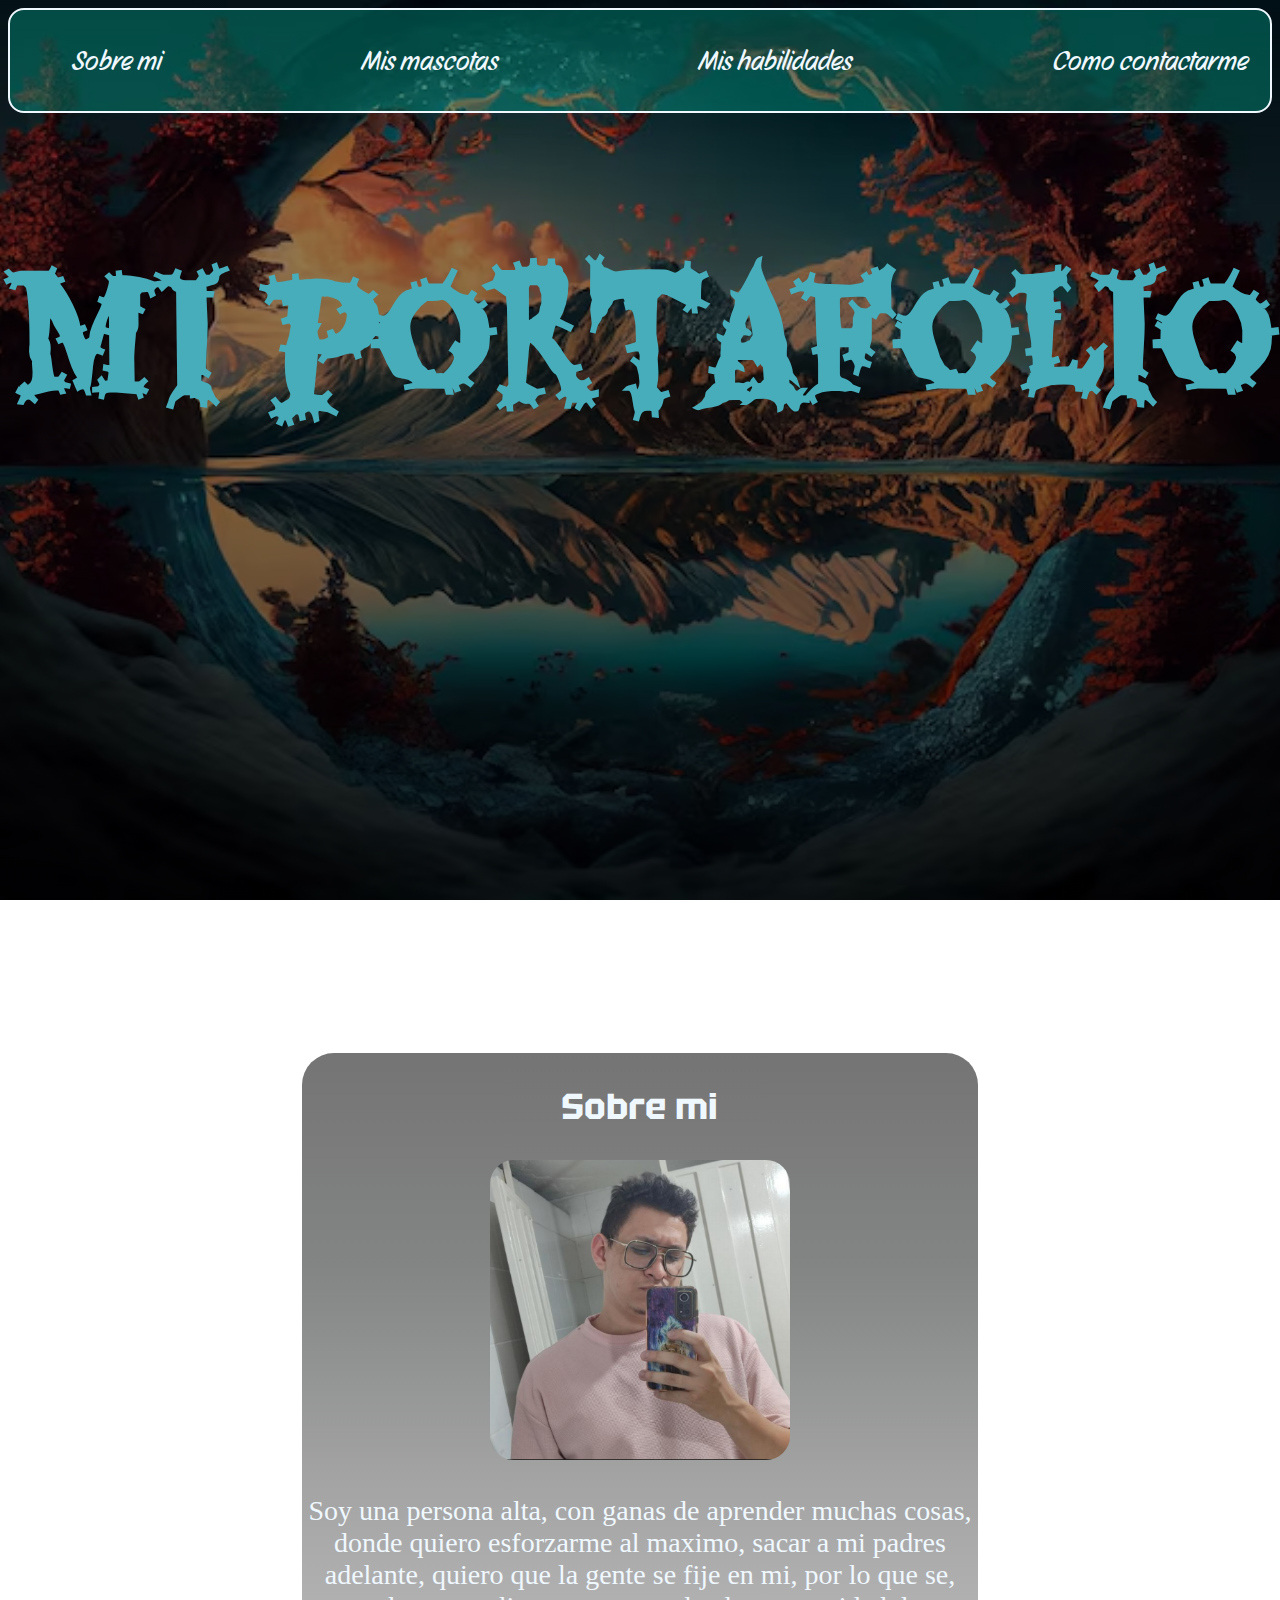
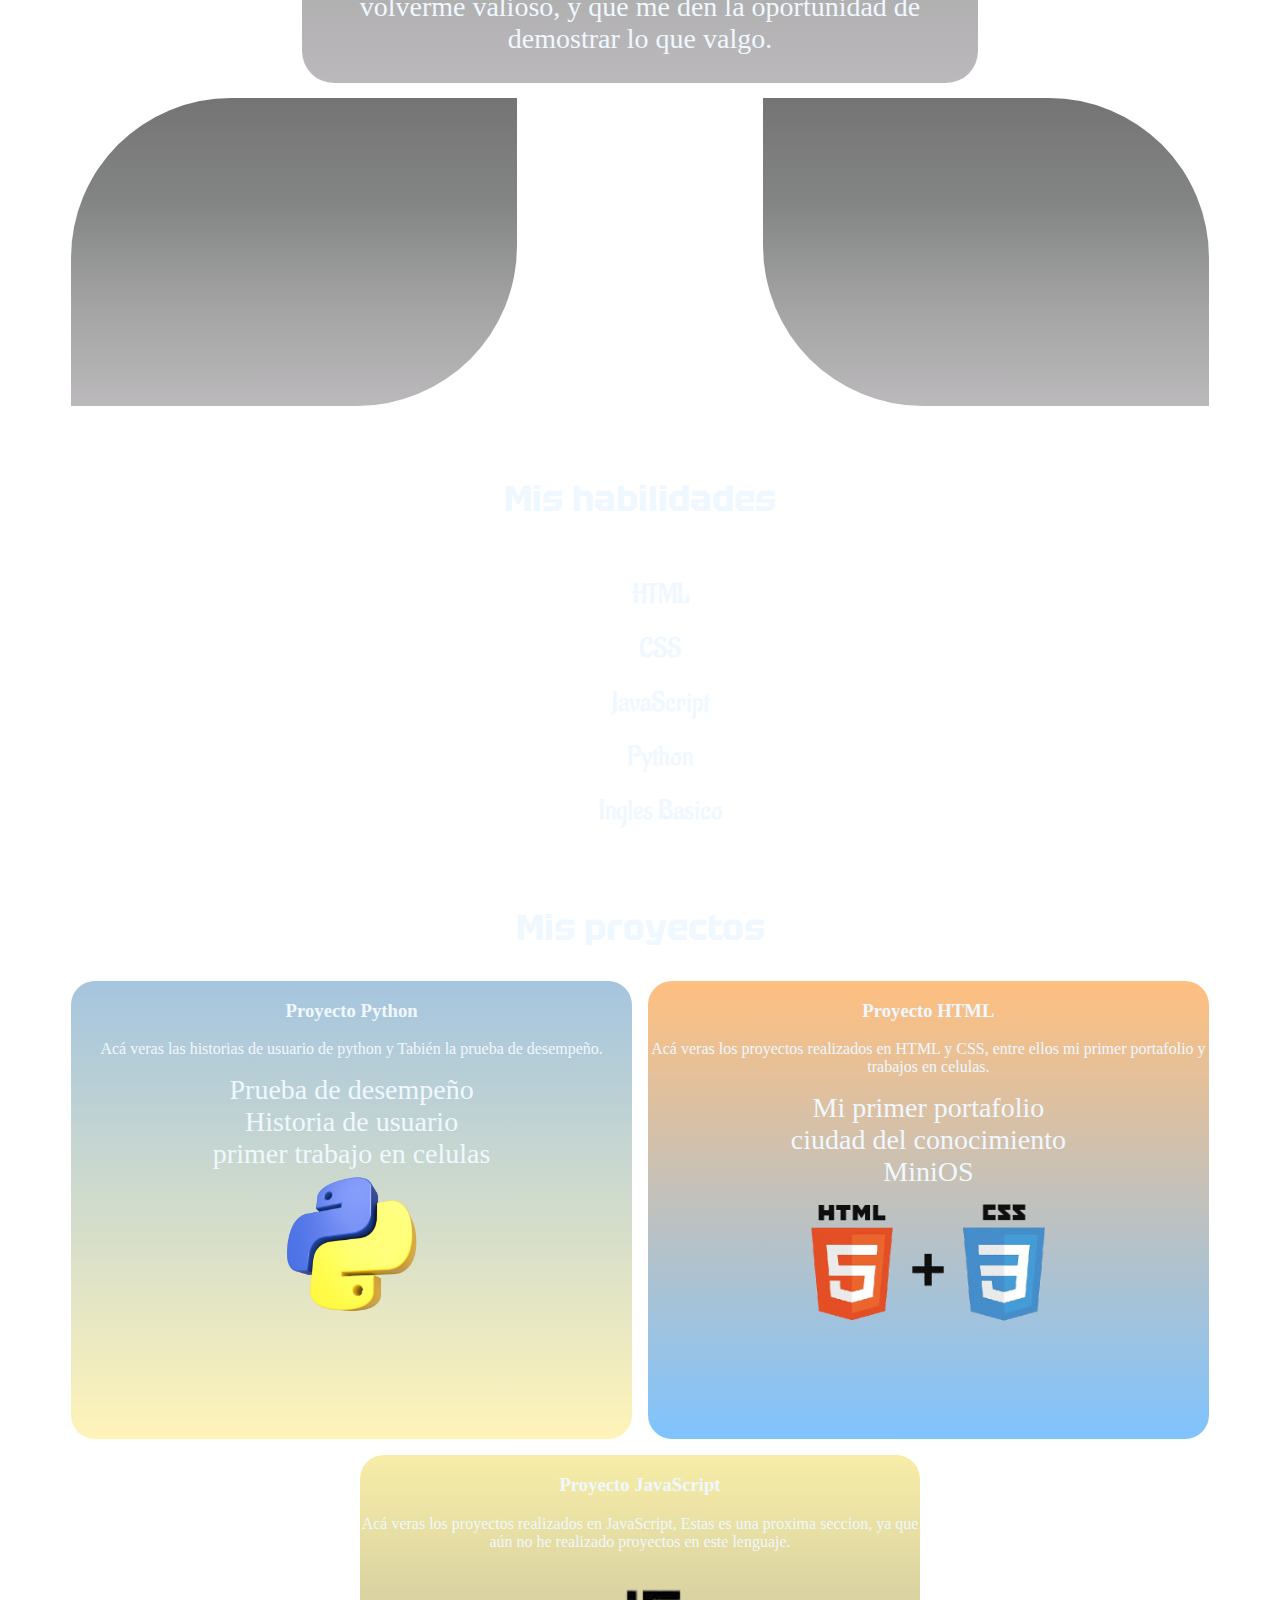
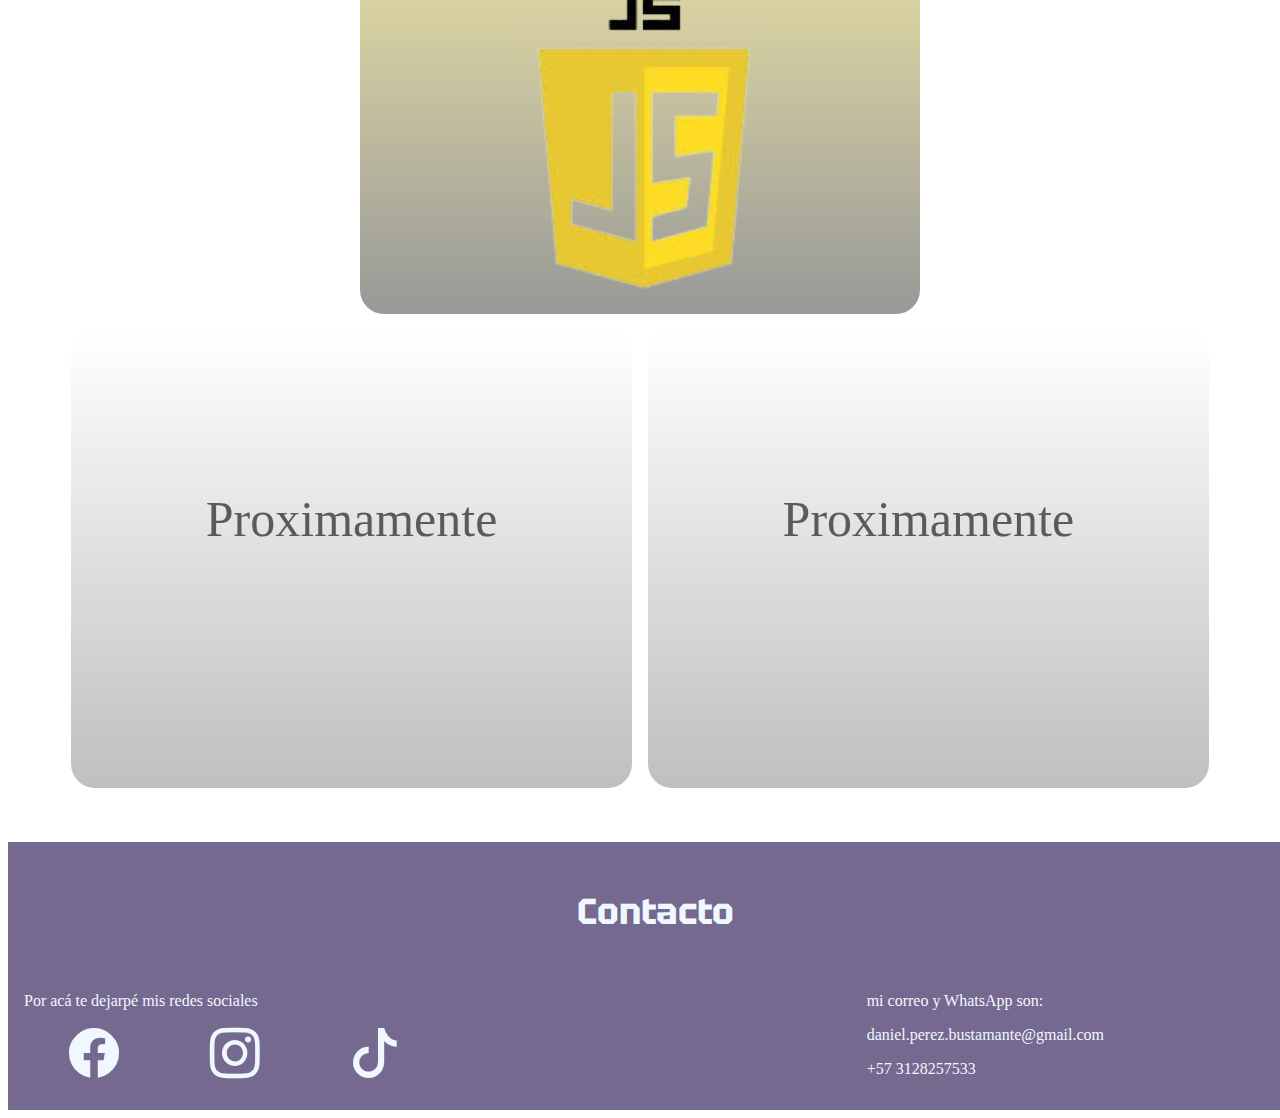
<file: index.html>
<!DOCTYPE html>
<html lang="en">
<head>
    <meta charset="UTF-8">
    <meta name="viewport" content="width=device-width, initial-scale=1.0">
    <link rel="stylesheet" href="style.css">
    <link rel="stylesheet" href="https://cdn.jsdelivr.net/npm/bootstrap-icons@1.13.1/font/bootstrap-icons.min.css">
    <link rel="preconnect" href="https://fonts.googleapis.com">
    <link rel="preconnect" href="https://fonts.gstatic.com" crossorigin>
    <link href="https://fonts.googleapis.com/css2?family=Aladin&display=swap" rel="stylesheet">
    <link rel="preconnect" href="https://fonts.googleapis.com">
    <link rel="preconnect" href="https://fonts.gstatic.com" crossorigin>
    <link href="https://fonts.googleapis.com/css2?family=Tektur:wght@400..900&display=swap" rel="stylesheet">
    <link rel="preconnect" href="https://fonts.googleapis.com">
    <link rel="preconnect" href="https://fonts.gstatic.com" crossorigin>
    <link href="https://fonts.googleapis.com/css2?family=Story+Script&display=swap" rel="stylesheet">
    <script src="script.js" defer></script>
    <link rel="preconnect" href="https://fonts.googleapis.com">
    <link rel="preconnect" href="https://fonts.gstatic.com" crossorigin>
    <link href="https://fonts.googleapis.com/css2?family=Eater&display=swap" rel="stylesheet">

    <title>Portafolio 2.0</title>
</head>

<body>
    <header>
        <nav >
            <ul class="navegacion">
                <li class="inicio"><a href="#sobre-mi">Sobre mi</a></li>
                <li class="inicio"><a href="mascotas.html">Mis mascotas</a></li>
                <li class="inicio"><a href="#mis-habilidades">Mis habilidades</a></li>
                <li class="inicio"><a href="#contacto">Como contactarme</a></li>
            </ul>
        </nav>
    </header>
    <h1>Mi portafolio</h1>
    <main>
        <section class="contenedor">
            <div class="caja1 caja izquierda"></div>
            <div class="caja2 caja derecha"></div>
            <div class="caja3 caja">
                <h2 id="sobre-mi">Sobre mi</h2>
                <img src="img/yo.png" width="300px" height="300px">
                <p>
                    Soy una persona alta, con ganas de aprender muchas cosas, donde quiero esforzarme al
                    maximo, sacar a mi padres adelante, quiero que la gente se fije en mi, por lo que se, volverme 
                    valioso, y que me den la oportunidad de demostrar lo que valgo.
                </p>
            </div>
            <div class="caja4 caja izquierda"></div>
            <div class="caja5 caja derecha"></div>
        </section>

        <section id="mis-habilidades" class="contenedor2">
            <nav id="second-nav">
                <h2>Mis habilidades</h2>
                <ul class="habilidades">
                    <li class="habi">HTML</li>
                    <li class="habi">CSS</li>
                    <li class="habi">JavaScript</li>
                    <li class="habi">Python</li>
                    <li class="habi">Ingles Basico</li>
                </ul>
            </nav>
            
        </section>
    
        <h2>Mis proyectos</h2>
        
        <section class="proyectos contenedor3">
            <div class="python">
                <h3>Proyecto Python</h3>
                    <p>
                        Acá veras las historias de usuario de python y
                        Tabién la prueba de desempeño.
                    </p>
                    <a href="https://github.com/TheDaspeb/Pruebas-de-desempe-o" target="_blank" rel="noopener noreferrer">Prueba de desempeño</a><br> 
                    <a href="https://github.com/TheDaspeb/Trabajos-fin-de-semana" target="_blank" rel="noopener noreferrer">Historia de usuario</a><br>
                    <a href="https://github.com/TheDaspeb/Celula_6_" target="_blank" rel="noopener noreferrer">primer trabajo en celulas</a><br>
                    <img src="img/python.webp" width="150px" height="150px">
            </div>

            <div class="html">
                <h3>Proyecto HTML</h3>
                <p>
                    Acá veras los proyectos realizados en HTML y CSS,
                    entre ellos mi primer portafolio y trabajos en celulas.
                </p>
                <a href="https://github.com/TheDaspeb/proyecto" target="_blank" rel="noopener noreferrer">Mi primer portafolio</a> <br>
                <a href="https://github.com/Celula6-Pag/Ciudad_conocimiento" target="_blank" rel="noopener noreferrer">ciudad del conocimiento</a><br>
                <a href="https://github.com/SantiagoBoteroDiaz/MiniOS" target="_blank" rel="noopener noreferrer">MiniOS</a><br>
                <img src="img/html-y-css.png" width="300px" height="auto">

            </div>

            <div class="javascript">
                <h3>Proyecto JavaScript</h3>
                <p>
                    Acá veras los proyectos realizados en JavaScript,
                    Estas es una proxima seccion, ya que aún no he realizado proyectos en este lenguaje.
                </p>
                <img src="img/javascript.png" width="300px" height="auto">
                
            </div>

            <div class="proximo1 proximos">
                <p>Proximamente</p>
            </div>
            <div class="proximo2 proximos">
                <p>Proximamente</p>
            </div>
        </section><br><br><br>

        <!-- <h2>Contacto</h2> -->
        
         
        <footer class="piepagina" id="contacto">
           <h2>Contacto</h2>

            <section class="redsocial">
                <article class="social">
                    <p>Por acá te dejarpé mis redes sociales</p>
                
                    <div class="iconos">
                        <div class="face card">
                            <a href="http://www.facebook.com/daniel.perez.865174" target="_blank" rel="noopener noreferrer"><i class="bi bi-facebook"></i></a>
                            <!-- <i class="bi bi-facebook"><a href="https://www.facebook.com/daniel.perez.865174" target="_blank" rel="noopener noreferrer"></a></i> -->
                        </div>
                        <div class="insta card">
                            <a href="http://www.instagram.com/thedaspeb?igsh=eXYxbnR0b2Ewd3M=" target="_blank" rel="noopener noreferrer"><i class="bi bi-instagram"></i></a>
                            <!-- <i class="bi bi-instagram"><a href="http://www.instagram.com/thedaspeb?igsh=eXYxbnR0b2Ewd3M=" target="_blank" rel="noopener noreferrer"></a></i> -->
                        </div>
                        <div class="tiktok card">
                            <a href="http://222.tiktok.com/@thrdaspeb5?_r=1&_t=ZS-92HdggB0OV" target="_blank" rel=" noopener noreferrer"><i class="bi bi-tiktok"></i></a>
                            <!-- <i class="bi bi-tiktok"><a href="http://222.tiktok.com/@thrdaspeb5?_r=1&_t=ZS-92HdggB0OV" target="_blank" rel=" noopener noreferrer"></a></i> -->
                        </div>
                        
                    </div>
                    
                </article>
            </section>
            
            <section class="containerTwo">
                <article class="contactos">
                    <div class="info2">
                        <p>mi correo y WhatsApp son:</p>
                    </div>

                    <div class="correo">
                        <p>daniel.perez.bustamante@gmail.com</p>
                    </div>
                    <div class="whatsapp">
                        <p>+57 3128257533</p>
                    </div>
                </article>
       
            </section>
                
        </footer>
    </main>
</body>
</html>
</file>
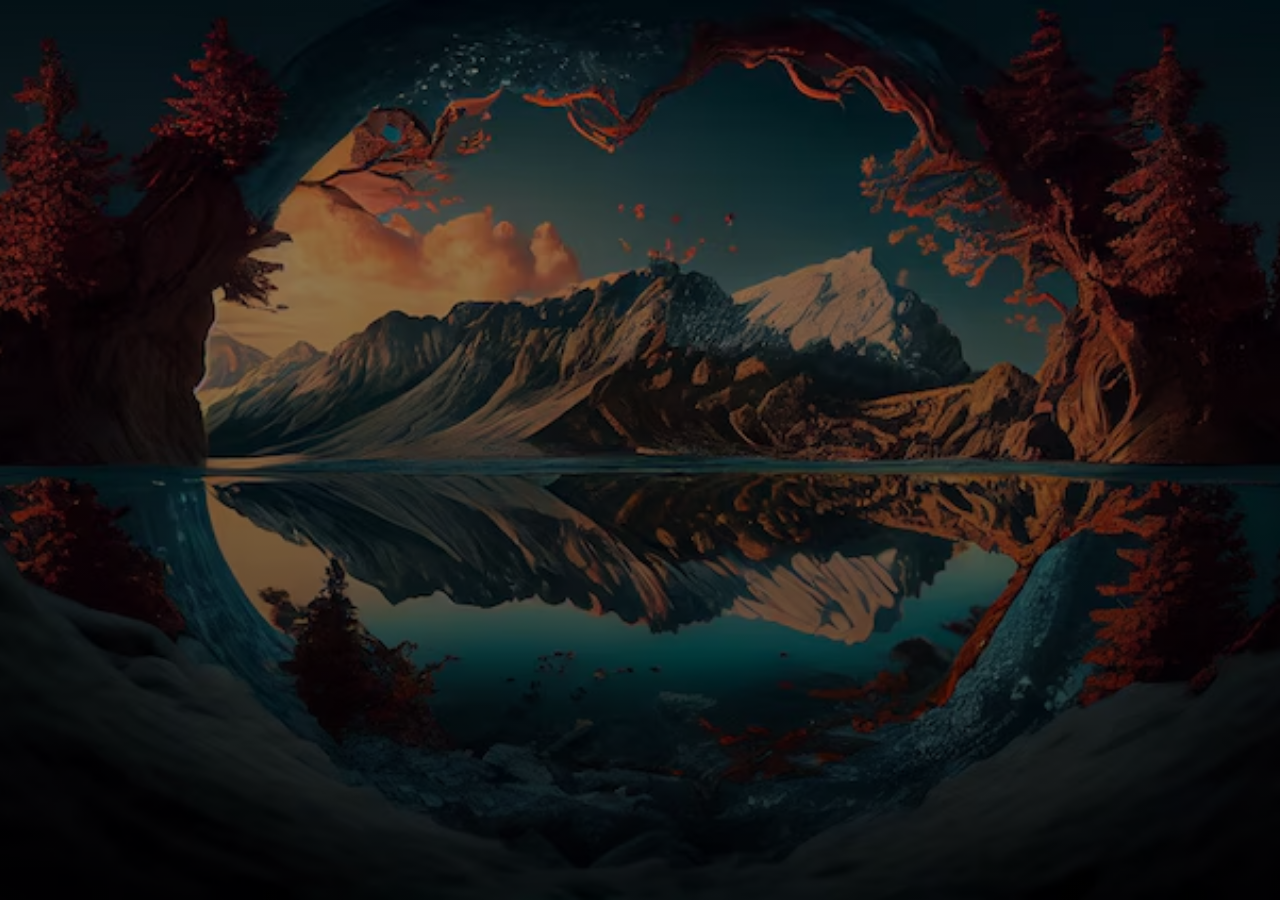
<file: mascotas.html>
<!DOCTYPE html>
<html lang="en">
<head>
    <meta charset="UTF-8">
    <meta name="viewport" content="width=device-width, initial-scale=1.0">
    <link rel="stylesheet" href="style.css">
    <title>Las mascotas</title>
</head>
<body>
    
</body>
</html>
</file>
<file: style.css>
html {
    scroll-behavior: smooth;
}

body{
    background-image:
    linear-gradient(rgba(0,0,0,0.3), rgba(0,0,0,0.686)), url(img/fondo.avif);
    background-repeat: no-repeat;
    background-size: cover;
    background-attachment: fixed;
    background-position: center;
    color: aliceblue;

}

.inicio{
    list-style: none;
    font-size: 28px;
    font-family: "Story Script", sans-serif;
}

a {
    text-decoration: none;
    color: aliceblue;
    text-align: center;
    font-size: 28px;
}

.navegacion{
    display: flex;
    gap: 200px;
    text-align: center;
    justify-content: center;
}

header{

    padding: 1rem;
    background-color: rgba(0, 255, 213, 0.247);
    border-radius: 1rem;
    border: solid 2px;
}

.caja {
    background:
    linear-gradient(rgba(37, 35, 35, 0.63), rgba(58, 61, 61, 0.63), rgba(107, 109, 107, 0.63), rgba(153, 149, 153, 0.664));
    ;
    text-align: center;
    border-radius: 2rem;
}

.contenedor {
  display: grid;
  grid-template-columns: repeat(5,1fr);
  grid-template-rows: repeat(4,1fr);
  gap: 15px;
  width: 90%;
  height: auto;
  margin: 0 auto 0 auto;
  max-width: 1200px;

}

.caja1 {
    grid-column: 1/3;
    grid-row: 1/2;
    border-radius: 0 10rem;
}
.caja2 {
    grid-column: 4/6;
    grid-row: 1/2;
    border-radius: 10rem 0;
}

.caja3 {
    grid-column: 2/5;
    grid-row: 2/4;
    font-size: 28px;

}

.caja3 img{
    border-radius: 1.5rem;
}

.caja3:hover {
    transform: translateY(-5px);
    box-shadow: 0 12px 15px rgb(116, 195, 221);
}

.caja4 {
    grid-column: 1/3;
    grid-row: 4/5;
    border-radius: 10rem 0; 
}

.caja5 {
    grid-column: 4/6;
    grid-row: 4/5;
    border-radius: 0 10rem;
}

main{

    justify-content: center;
    margin-top: 16rem;

}

h1{
    font-family: "Eater", serif;
    text-align: center;
    margin-top: 4rem;
    font-size: 10rem;
    color: rgb(71, 173, 187);
}

.izquierda,
.derecha {
  opacity: 1;
  transform: translateX(0);
  transition: opacity 1s ease, transform 1s ease;
}

/* Se desvanecen cuando salen */
.izquierda.oculto {
  opacity: 0;
  transform: translateX(-150px);
}

.derecha.oculto {
  opacity: 0;
  transform: translateX(150px);
}

.contenedor2 {
    border-radius: 2rem;
    margin-top: 20px;
    padding: 20px;
}

h2{
    text-align: center;
    font-size: 36px;
    font-family: "Tektur", sans-serif;
}

.habi{
    font-size: 28px;
    margin: 10px;
    font-family: "Aladin", system-ui;
    list-style: none;
}

.habilidades{
    display: flex;
    flex-direction: column;
    align-items: center;
    justify-content: center;
}

.contenedor3 {
    display: grid;
    grid-template-columns: repeat(4, 1fr);
    grid-template-rows: repeat(3, 1fr);
    width: 90%;
    max-width: 1200px;
    height: auto;
    gap: 1rem;
    margin: 0 auto 0 auto;
  
    
}

.python {
    background: 
    linear-gradient(rgba(75, 138, 190, 0.500), rgba(255, 232, 115, 0.500));
    border-radius: 1.5rem;
    text-align: center;
    grid-column: 1/3;

}

.html {
    background: 
    linear-gradient(rgb(255, 128, 0, 0.500), rgba(0, 136, 253, 0.500));
    border-radius: 1.5rem;
    text-align: center;
    grid-column: 3/5;
}

.javascript{
    background: 
    linear-gradient(rgba(240, 219, 79, 0.500), rgba(50, 51, 48, 0.500));
    border-radius: 1.5rem;
    grid-column: 2/4;
    text-align: center;
}

.proximos {
    background: 
    linear-gradient(rgba(255, 255, 255, 0.500), rgba(128, 128, 128, 0.500));
    text-align: center;
    border-radius: 1.5rem;
}

.proximo1 {
    grid-column: 1/3;
    grid-row: 3/4;
}

.proximo1  p{
    font-size: 50px;
    color: rgba(0, 0, 0, 0.603);
    margin-top: 10rem;
}

.proximo2{
    grid-column: 3/5;
    grid-row: 3/4;
}
.proximo2 p{
    font-size: 50px;
    color: rgba(0, 0, 0, 0.603);
    margin-top: 10rem;
}

#second-nav{
    display: flex;
    justify-content: center;
    flex-direction: column;
    align-items: center;
    text-align: center;
}

footer {
    background-color: rgba(51, 34, 90, 0.678);
    width: 100%;
    display: grid;
    grid-template-columns: repeat(3,1fr);
    grid-template-rows: repeat(2, 1fr);
    justify-content: space-evenly;
    padding: 1rem;
    margin: 0 auto 0 auto;
}

.iconos{
    display: flex;
    justify-content: center;
    justify-content: space-around;


}

.bi{
    font-size: 50px;
}

.correo p,
.whatsapp p {
  word-break: break-word;
}


footer h2{
    grid-column: 2/3;
}

.redsocial {
    grid-column: 1/2;
    grid-row: 2/3;
}

.containerTwo {
    grid-column: 3/4;
    grid-row: 2/3;
}

@media (max-width: 768px) {

  /* NAV */
  .navegacion {
    flex-direction: column;
    gap: 20px;
  }

  /* TÍTULO */
  h1 {
    font-size: 2.5rem;
    margin-left: -25px;
  }

  /* CONTENEDOR SOBRE MI */
  .contenedor {
    grid-template-columns: 1fr;
    grid-template-rows: auto;
  }

  .caja1,
  .caja2,
  .caja4,
  .caja5 {
    display: none;
  }

  .caja3 {
    grid-column: 1 / -1;
    font-size: 20px;
  }

  /* PROYECTOS */
  .contenedor3 {
    grid-template-columns: 1fr;
  }

  .python,
  .html,
  .javascript,
  .proximo1,
  .proximo2 {
    grid-column: 1 / -1;
  }

  /* FOOTER */
  footer {
    grid-template-columns: 1fr;
    text-align: center;
  }

  .redsocial,
  .containerTwo {
    grid-column: 1 / -1;
  }

  footer {
    width: 90%;
    grid-template-columns: 1fr;
    grid-template-rows: auto;
  }
}
@media (max-width: 768px) {

  footer {
    display: flex;
    flex-direction: column;
    align-items: center;
    text-align: center;
    padding: 2rem 1rem;
    gap: 1.5rem;
  }

  footer h2 {
    font-size: 2rem;
  }

  .descripcion-footer {
    font-size: 1rem;
    max-width: 90%;
  }

  .iconos {
    display: flex;
    gap: 1.5rem;
  }

  .bi {
    font-size: 2.5rem;
  }

  .datos p {
    font-size: 0.95rem;
    word-break: break-word;
  }
}
</file>
